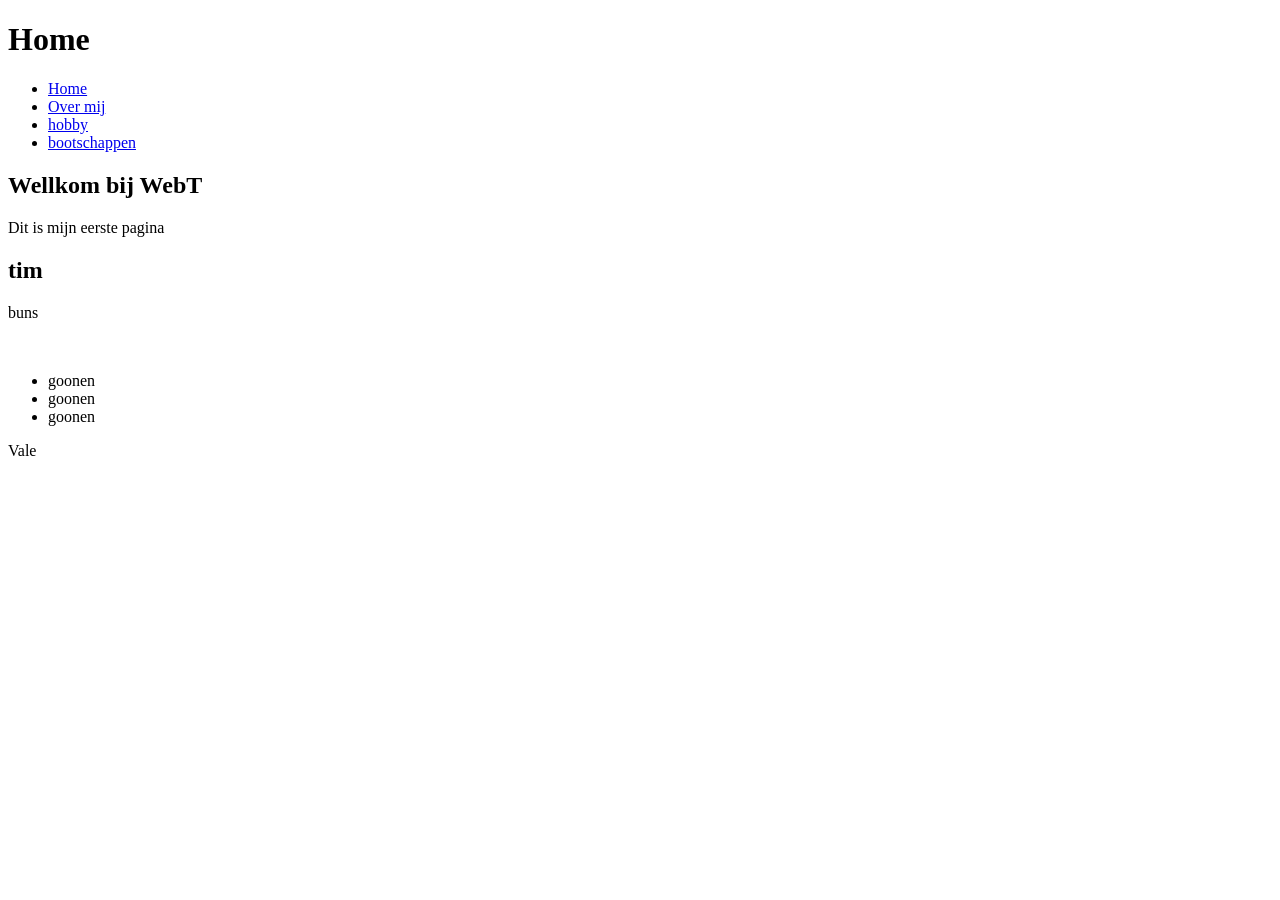
<file: labo01/index.html>
<!DOCTYPE html>
<html lang="nl">
<head>
    <meta charset="UTF-8">
    <meta name="viewport" content="width=device-width, initial-scale=1.0">
    <title>oef1</title>
</head>
<body>
    <header>
    <h1>Home</h1>
        <nav>
        <ul>
            <li><a href="index.html">Home</a></li>
            <li><a href="over_mij.html">Over mij</a></li>
            <li><a href="hobby.html">hobby</a></li>
            <li><a href="boodschappen.html">bootschappen</a></li>
        </ul>
        </nav>
    </header>
    <h2>Wellkom bij WebT</h2>
    <p>Dit is mijn eerste pagina</p>
    <h2>tim</h2>
    <p>buns</p>
    <br>
    <ul>
        <li>goonen</li>
        <li>goonen</li>
        <li>goonen</li>
    </ul>
    <footer>
        <p>Vale</p>
    </footer>
</body>
</html>
</file>
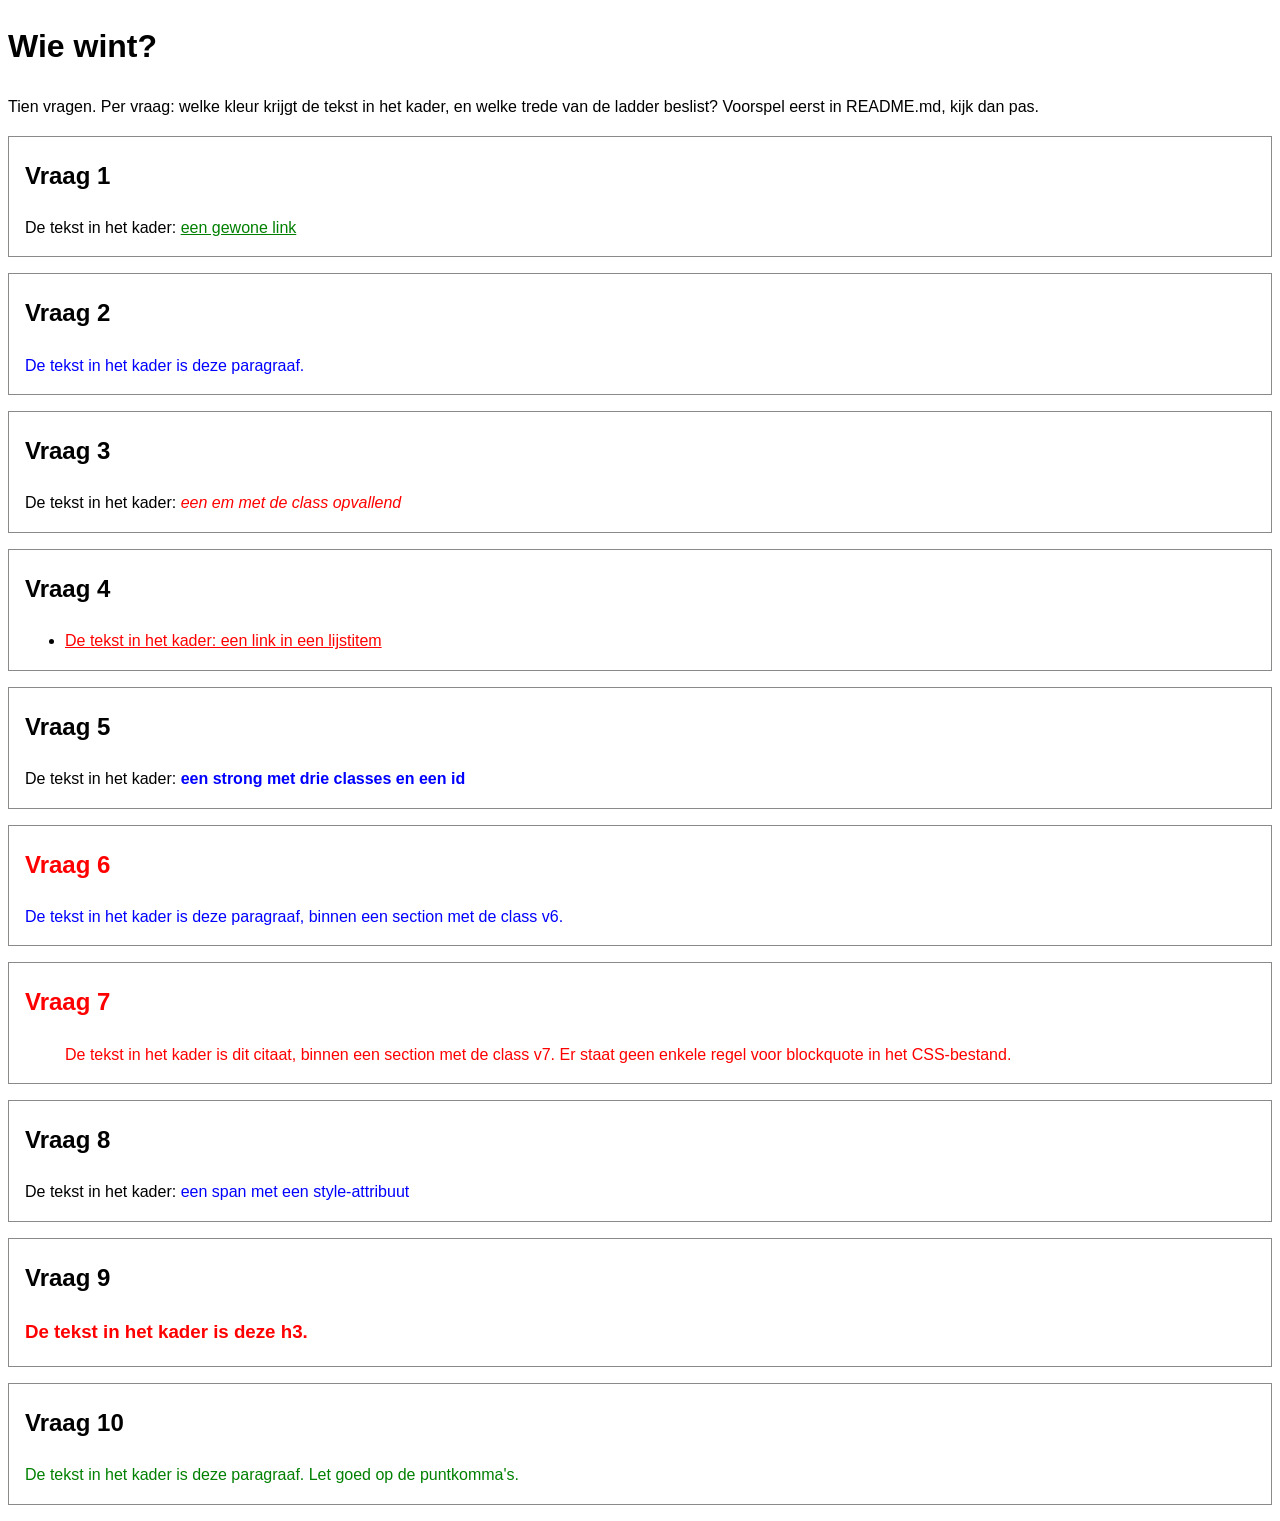
<file: labo02/cascade/index.html>
<!-- index.html - oefening 3: voorspel, dan kijk. Wijzig dit bestand niet. -->
<!doctype html>
<html lang="nl">
  <head>
    <meta charset="utf-8">
    <meta name="viewport" content="width=device-width, initial-scale=1">
    <title>Wie wint? Tien vragen over de cascade</title>
    <link rel="stylesheet" href="css/stijl.css">
  </head>
  <body>
    <h1>Wie wint?</h1>
    <p>Tien vragen. Per vraag: welke kleur krijgt de tekst in het kader, en welke trede van de ladder beslist? Voorspel eerst in README.md, kijk dan pas.</p>

    <section class="vraag v1">
      <h2>Vraag 1</h2>
      <p>De tekst in het kader: <a href="#">een gewone link</a></p>
    </section>

    <section class="vraag v2">
      <h2>Vraag 2</h2>
      <p class="v2-tekst">De tekst in het kader is deze paragraaf.</p>
    </section>

    <section class="vraag v3">
      <h2>Vraag 3</h2>
      <p>De tekst in het kader: <em class="opvallend">een em met de class opvallend</em></p>
    </section>

    <section class="vraag v4">
      <h2>Vraag 4</h2>
      <ul>
        <li><a href="#">De tekst in het kader: een link in een lijstitem</a></li>
      </ul>
    </section>

    <section class="vraag v5">
      <h2>Vraag 5</h2>
      <p>De tekst in het kader: <strong class="een twee drie" id="v5-tekst">een strong met drie classes en een id</strong></p>
    </section>

    <section class="vraag v6">
      <h2>Vraag 6</h2>
      <p class="v6-tekst">De tekst in het kader is deze paragraaf, binnen een section met de class v6.</p>
    </section>

    <section class="vraag v7">
      <h2>Vraag 7</h2>
      <blockquote>De tekst in het kader is dit citaat, binnen een section met de class v7. Er staat geen enkele regel voor blockquote in het CSS-bestand.</blockquote>
    </section>

    <section class="vraag v8">
      <h2>Vraag 8</h2>
      <p>De tekst in het kader: <span class="v8-tekst" style="color: blue">een span met een style-attribuut</span></p>
    </section>

    <section class="vraag v9">
      <h2>Vraag 9</h2>
      <h3 class="v9-tekst">De tekst in het kader is deze h3.</h3>
    </section>

    <section class="vraag v10">
      <h2>Vraag 10</h2>
      <p class="v10-tekst">De tekst in het kader is deze paragraaf. Let goed op de puntkomma's.</p>
    </section>
  </body>
</html>
</file>
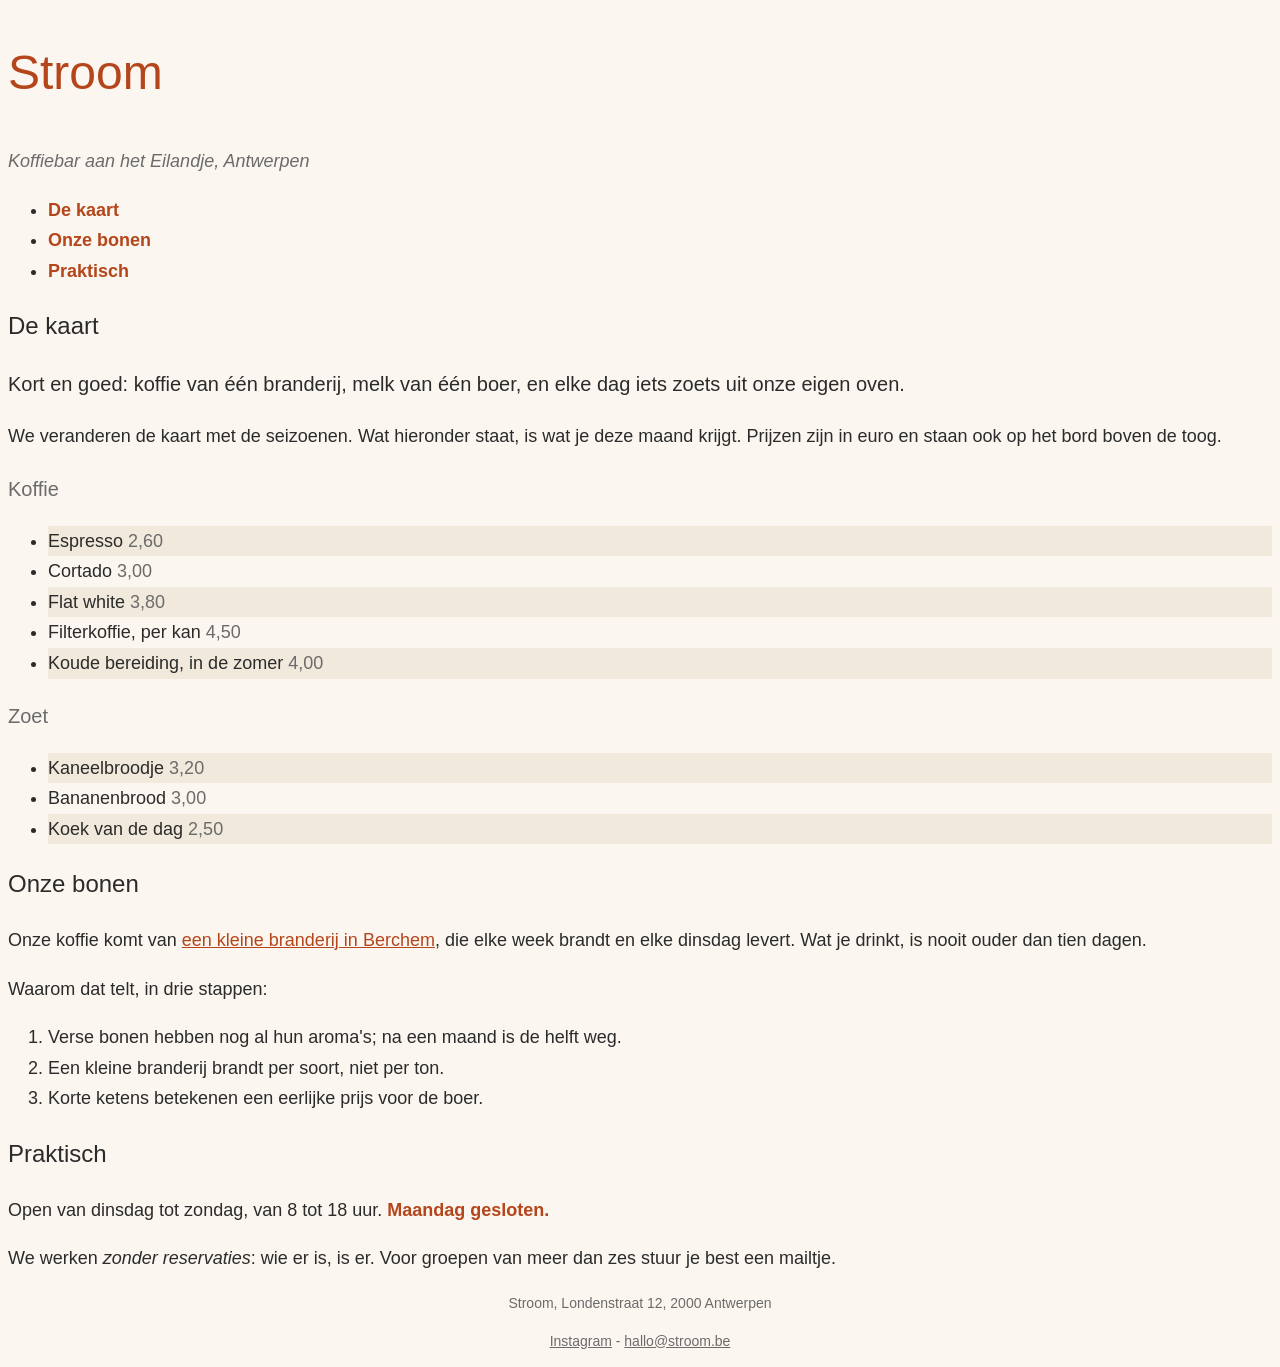
<file: labo02/nabouw/index.html>
<!-- index.html - nabouw labo 2. Dit bestand mag je NIET wijzigen: geen class erbij, geen element verplaatst, geen style-attribuut. Jij schrijft css/stijl.css. -->
<!--
  Wat het screenshot niet kan tonen (hover en focus):
  - links in de navigatie: accentkleur, vet, geen onderstreping;
    bij hover en focus: inktkleur en onderstreept
  - links in main: accentkleur, onderstreept;
    bij hover en focus: papierkleur op een achtergrond in de accentkleur
  - links in de footer: gedempte kleur; bij hover en focus: accentkleur
-->
<!doctype html> 
<html lang="nl">
  <head>
    <meta charset="utf-8">
    <meta name="viewport" content="width=device-width, initial-scale=1">
    <title>Stroom - koffiebar aan het Eilandje</title>
    <link rel="stylesheet" href="css/stijl.css">
  </head>
  <body>
    <header>
      <h1>Stroom</h1>
      <p class="slogan">Koffiebar aan het Eilandje, Antwerpen</p>
      <nav>
        <ul>
          <li><a href="#kaart">De kaart</a></li>
          <li><a href="#bonen">Onze bonen</a></li>
          <li><a href="#praktisch">Praktisch</a></li>
        </ul>
      </nav>
    </header>

    <main>
      <article>
        <h2 id="kaart">De kaart</h2>
        <p class="intro">Kort en goed: koffie van één branderij, melk van één boer, en elke dag iets zoets uit onze eigen oven.</p>
        <p>We veranderen de kaart met de seizoenen. Wat hieronder staat, is wat je deze maand krijgt. Prijzen zijn in euro en staan ook op het bord boven de toog.</p>

        <h3>Koffie</h3>
        <ul class="kaart">
          <li>Espresso <span class="prijs">2,60</span></li>
          <li>Cortado <span class="prijs">3,00</span></li>
          <li>Flat white <span class="prijs">3,80</span></li>
          <li>Filterkoffie, per kan <span class="prijs">4,50</span></li>
          <li>Koude bereiding, in de zomer <span class="prijs">4,00</span></li>
        </ul>

        <h3>Zoet</h3>
        <ul class="kaart">
          <li>Kaneelbroodje <span class="prijs">3,20</span></li>
          <li>Bananenbrood <span class="prijs">3,00</span></li>
          <li>Koek van de dag <span class="prijs">2,50</span></li>
        </ul>

        <h2 id="bonen">Onze bonen</h2>
        <p>Onze koffie komt van <a href="https://www.example.be">een kleine branderij in Berchem</a>, die elke week brandt en elke dinsdag levert. Wat je drinkt, is nooit ouder dan tien dagen.</p>
        <p>Waarom dat telt, in drie stappen:</p>
        <ol>
          <li>Verse bonen hebben nog al hun aroma's; na een maand is de helft weg.</li>
          <li>Een kleine branderij brandt per soort, niet per ton.</li>
          <li>Korte ketens betekenen een eerlijke prijs voor de boer.</li>
        </ol>

        <h2 id="praktisch">Praktisch</h2>
        <p>Open van dinsdag tot zondag, van 8 tot 18 uur. <strong>Maandag gesloten.</strong></p>
        <p>We werken <em>zonder reservaties</em>: wie er is, is er. Voor groepen van meer dan zes stuur je best een mailtje.</p>
      </article>
    </main>

    <footer>
      <p>Stroom, Londenstraat 12, 2000 Antwerpen</p>
      <p><a href="https://www.instagram.com">Instagram</a> - <a href="mailto:hallo@stroom.be">hallo@stroom.be</a></p>
    </footer>
  </body>
</html>
</file>
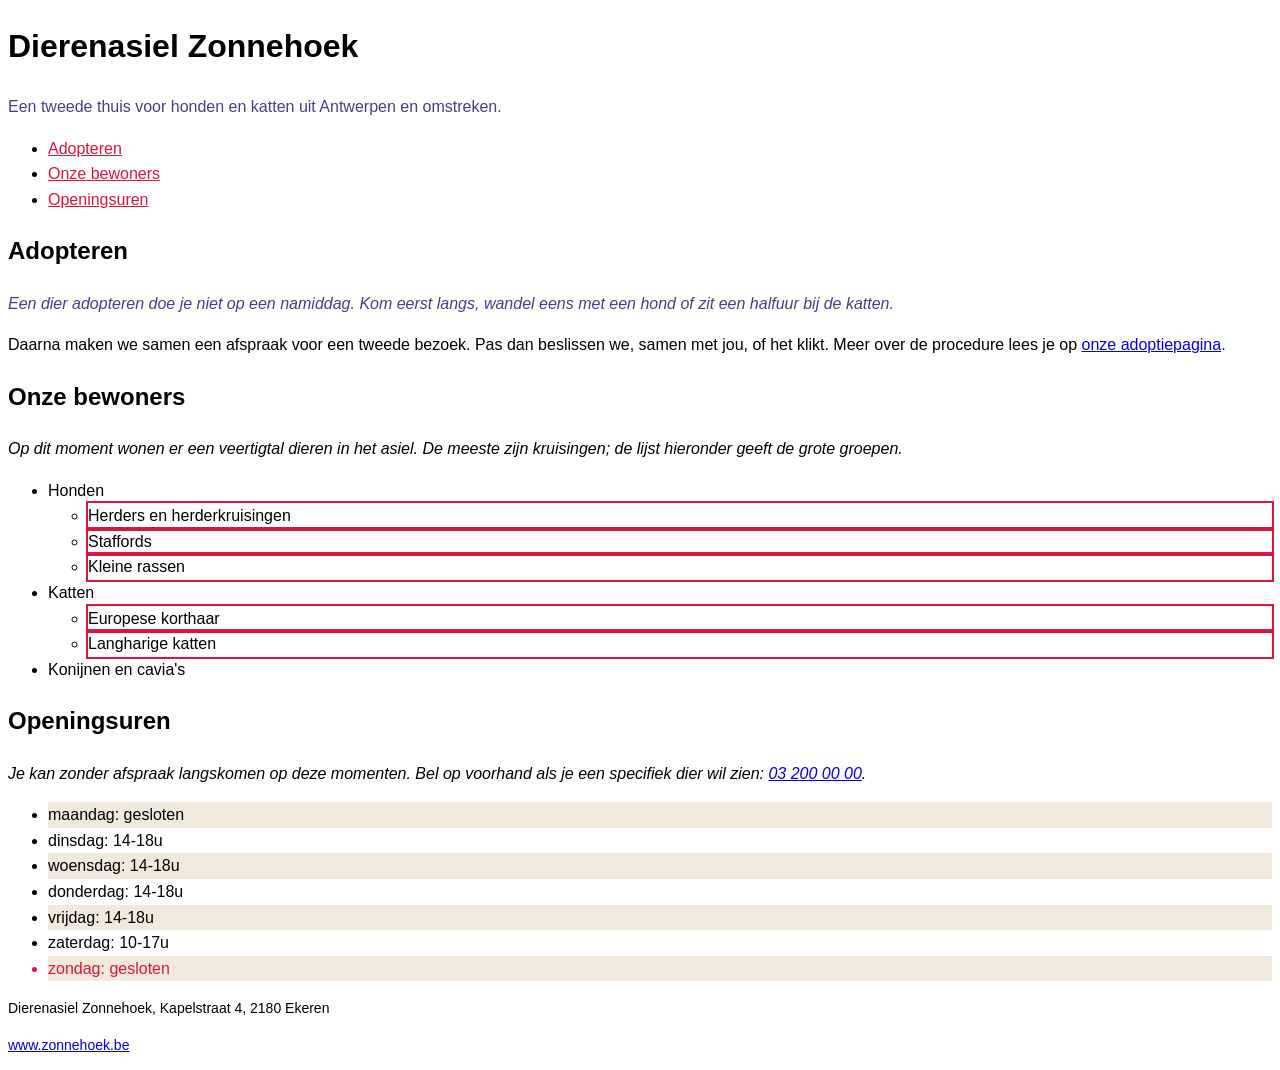
<file: labo02/selectors/index.html>
<!-- index.html - oefening 2: selectors. Wijzig dit bestand niet; alles wat je nodig hebt, staat erin. -->
<!doctype html>
<html lang="nl">
  <head>
    <meta charset="utf-8">
    <meta name="viewport" content="width=device-width, initial-scale=1">
    <title>Dierenasiel Zonnehoek</title>
    <link rel="stylesheet" href="css/stijl.css">
  </head>
  <body>
    <header>
      <h1>Dierenasiel Zonnehoek</h1>
      <p class="slogan">Een tweede thuis voor honden en katten uit Antwerpen en omstreken.</p>
      <nav>
        <ul>
          <li><a href="#adopteren">Adopteren</a></li>
          <li><a href="#rassen">Onze bewoners</a></li>
          <li><a href="#uren">Openingsuren</a></li>
        </ul>
      </nav>
    </header>

    <main>
      <article>
        <h2 id="adopteren">Adopteren</h2>
        <p class="intro">Een dier adopteren doe je niet op een namiddag. Kom eerst langs, wandel eens met een hond of zit een halfuur bij de katten.</p>
        <p>Daarna maken we samen een afspraak voor een tweede bezoek. Pas dan beslissen we, samen met jou, of het klikt. Meer over de procedure lees je op <a href="https://www.zonnehoek.be/adoptie">onze adoptiepagina</a>.</p>

        <h2 id="rassen">Onze bewoners</h2>
        <p>Op dit moment wonen er een veertigtal dieren in het asiel. De meeste zijn kruisingen; de lijst hieronder geeft de grote groepen.</p>
        <ul class="rassen">
          <li>Honden
            <ul>
              <li>Herders en herderkruisingen</li>
              <li>Staffords</li>
              <li>Kleine rassen</li>
            </ul>
          </li>
          <li>Katten
            <ul>
              <li>Europese korthaar</li>
              <li>Langharige katten</li>
            </ul>
          </li>
          <li>Konijnen en cavia's</li>
        </ul>

        <h2 id="uren">Openingsuren</h2>
        <p>Je kan zonder afspraak langskomen op deze momenten. Bel op voorhand als je een specifiek dier wil zien: <a href="tel:+3232000000">03 200 00 00</a>.</p>
        <ul class="uren">
          <li>maandag: gesloten</li>
          <li>dinsdag: 14-18u</li>
          <li>woensdag: 14-18u</li>
          <li>donderdag: 14-18u</li>
          <li>vrijdag: 14-18u</li>
          <li>zaterdag: 10-17u</li>
          <li>zondag: gesloten</li>
        </ul>
      </article>
    </main>

    <footer>
      <p>Dierenasiel Zonnehoek, Kapelstraat 4, 2180 Ekeren</p>
      <p><a href="https://www.zonnehoek.be">www.zonnehoek.be</a></p>
    </footer>
  </body>
</html>
</file>
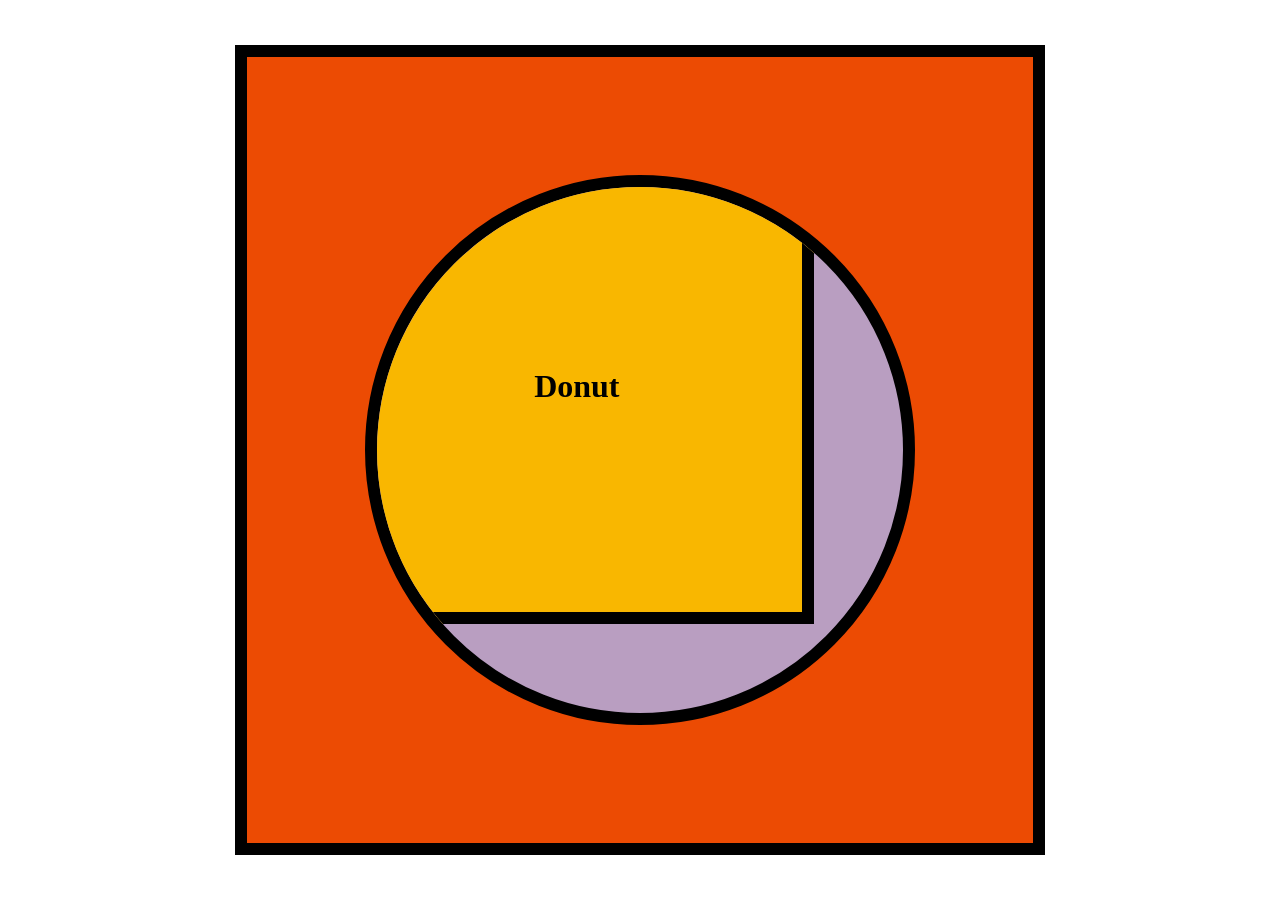
<file: labo03/donut/index.html>
<!doctype html>
<html lang="en">
<head>
  <meta charset="utf-8">
  <meta name="viewport" content="width=device-width, initial-scale=1">
  <title>Labo 3 - Donut</title>
  <link rel="stylesheet" href="css/reset.css">
  <link rel="stylesheet" href="css/stijl.css">
</head>
<body>
  <!-- Do not change this file. Write your CSS in css/stijl.css. -->
  <main>
    <div>
      <h1>Donut</h1>
    </div>
  </main>
</body>
</html>
</file>
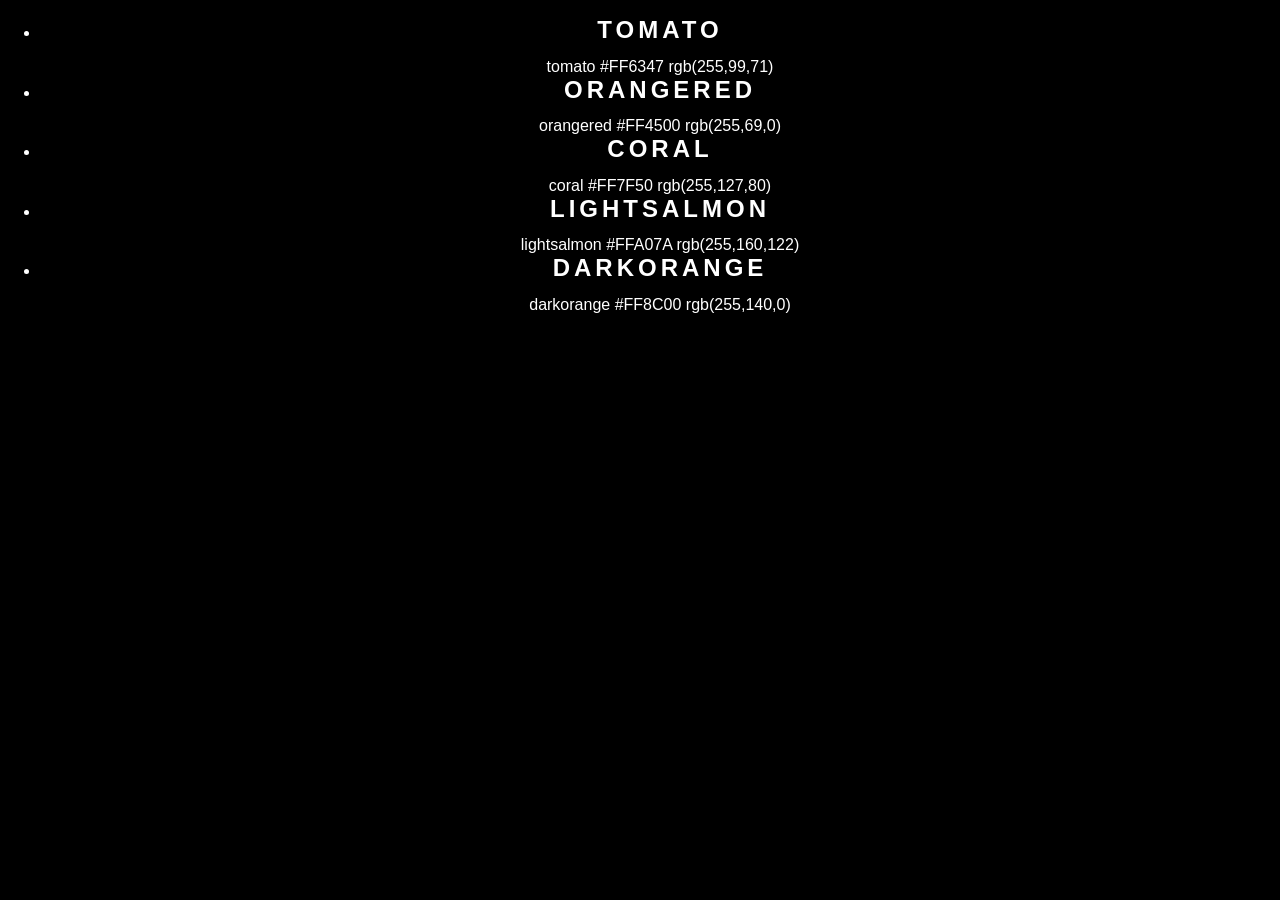
<file: labo03/kleuren/index.html>
<!doctype html>
<html lang="en">
<head>
  <meta charset="utf-8">
  <meta name="viewport" content="width=device-width, initial-scale=1">
  <title>Labo 3 - Kleurenstalen</title>
  <link rel="stylesheet" href="css/reset.css">
  <link rel="stylesheet" href="css/stijl.css">
</head>
<body>
  <!-- Do not change this file. Write your CSS in css/stijl.css. -->
  <ul>
    <li class="tomato">
      <h2>TOMATO</h2>
      <p class="codes"><span>tomato</span> <span>#FF6347</span> <span>rgb(255,99,71)</span></p>
    </li>
    <li class="orangered">
      <h2>ORANGERED</h2>
      <p class="codes"><span>orangered</span> <span>#FF4500</span> <span>rgb(255,69,0)</span></p>
    </li>
    <li class="coral">
      <h2>CORAL</h2>
      <p class="codes"><span>coral</span> <span>#FF7F50</span> <span>rgb(255,127,80)</span></p>
    </li>
    <li class="lightsalmon">
      <h2>LIGHTSALMON</h2>
      <p class="codes"><span>lightsalmon</span> <span>#FFA07A</span> <span>rgb(255,160,122)</span></p>
    </li>
    <li class="darkorange">
      <h2>DARKORANGE</h2>
      <p class="codes"><span>darkorange</span> <span>#FF8C00</span> <span>rgb(255,140,0)</span></p>
    </li>
  </ul>
</body>
</html>
</file>
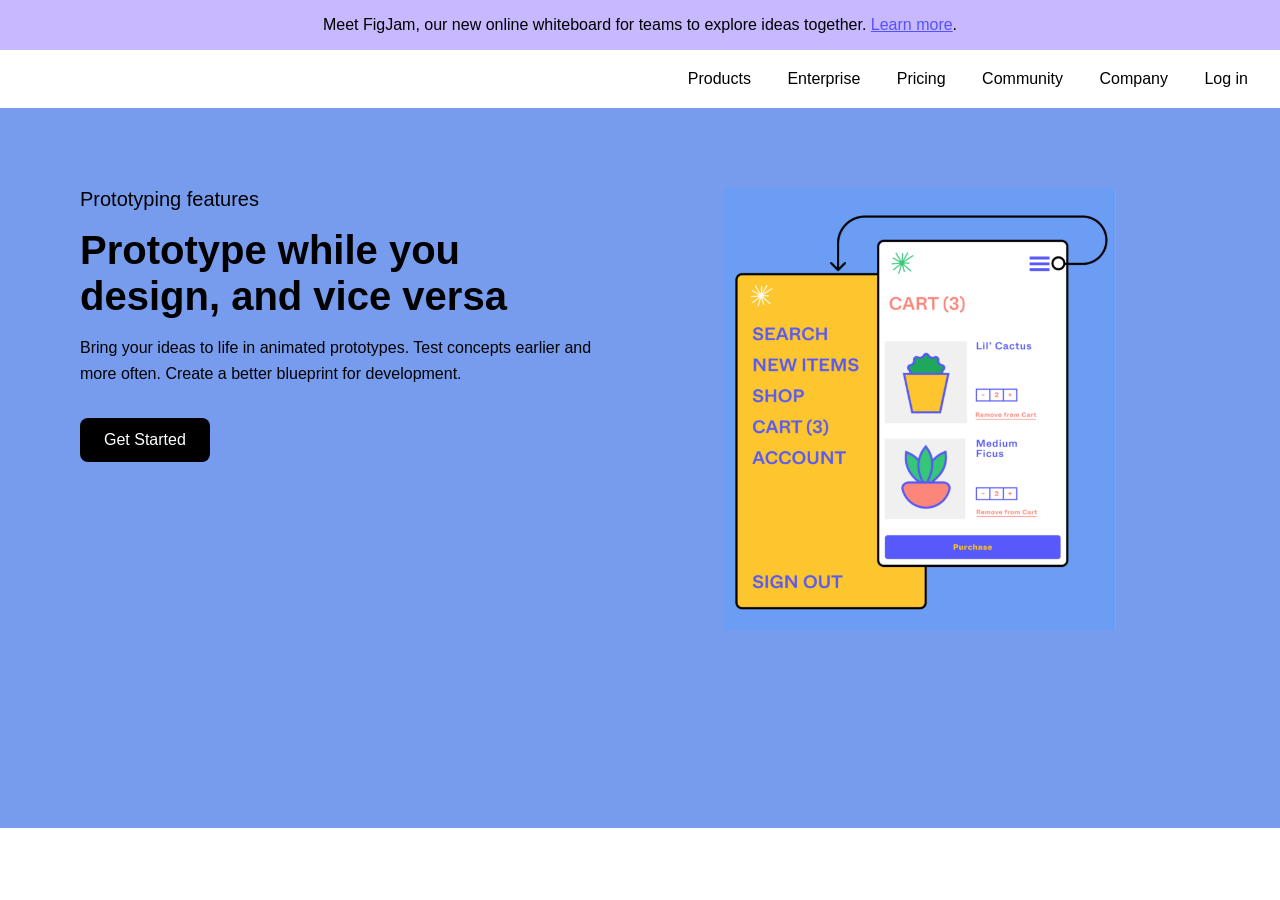
<file: labo03/landing/index.html>
<!doctype html>
<html lang="en">
<head>
  <meta charset="utf-8">
  <meta name="viewport" content="width=device-width, initial-scale=1">
  <title>Labo 3 - Landingspagina</title>
  <link rel="stylesheet" href="css/reset.css">
  <link rel="stylesheet" href="css/stijl.css">
</head>
<body>
  <!-- Do not change this file. Write your CSS in css/stijl.css.
       Not visible in the screenshot: on :hover and :focus the links in the
       banner and in the navigation get an underline, and the button turns
       dark grey (#333333) instead of black. -->
  <div class="banner">
    <p>Meet FigJam, our new online whiteboard for teams to explore ideas together. <a href="#">Learn more</a>.</p>
  </div>
  <header>
    <nav>
      <ul>
        <li><a href="#">Products</a></li>
        <li><a href="#">Enterprise</a></li>
        <li><a href="#">Pricing</a></li>
        <li><a href="#">Community</a></li>
        <li><a href="#">Company</a></li>
        <li><a href="#">Log in</a></li>
      </ul>
    </nav>
  </header>
  <main>
    <article>
      <p class="bovenkop">Prototyping features</p>
      <h1>Prototype while you design, and vice versa</h1>
      <p>Bring your ideas to life in animated prototypes. Test concepts earlier and more often. Create a better blueprint for development.</p>
      <a href="#" class="knop">Get Started</a>
    </article><!-- no whitespace between these two tags: see syllabus 3.7 --><div class="afbeelding">
      <img src="afbeeldingen/prototype.png" alt="Prototype of a plant shop: a yellow menu panel next to a white cart screen">
    </div>
  </main>
</body>
</html>
</file>
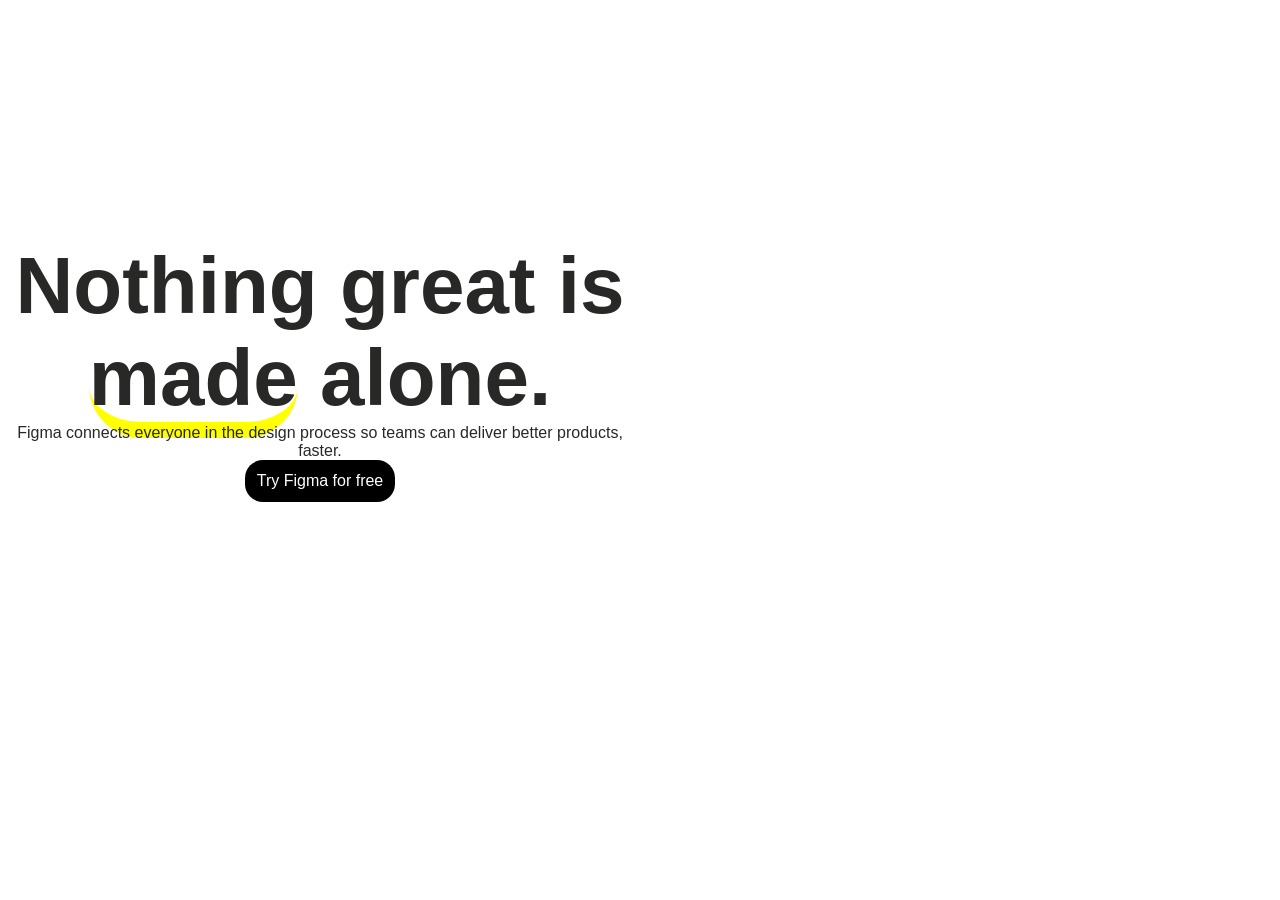
<file: labo03/slogan/index.html>
<!doctype html>
<html lang="en">
<head>
  <meta charset="utf-8">
  <meta name="viewport" content="width=device-width, initial-scale=1">
  <title>Labo 3 - Slogan</title>
  <link rel="stylesheet" href="css/reset.css">
  <link rel="stylesheet" href="css/stijl.css">
</head>
<body>
  <!-- Do not change this file. Write your CSS in css/stijl.css.
       Not visible in the screenshot: on :hover and :focus the button turns
       dark grey (#333333) instead of black. -->
  <h2>Nothing great is <span>made</span> alone.</h2>
  <p>Figma connects everyone in the design process so teams can deliver better products, faster.</p>
  <a href="https://www.figma.com">Try Figma for free</a>
</body>
</html>
</file>
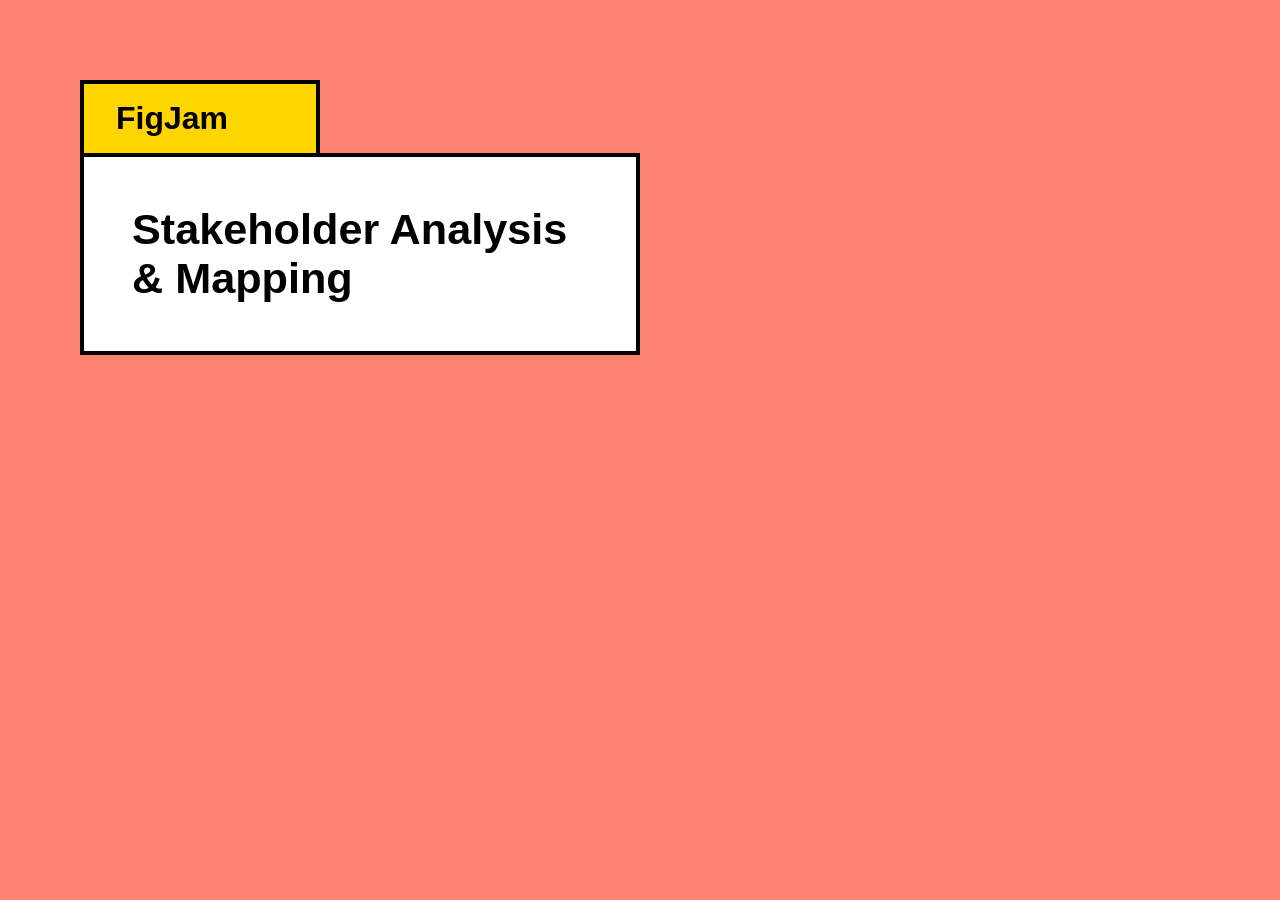
<file: labo03/tabblad/index.html>
<!doctype html>
<html lang="en">
<head>
  <meta charset="utf-8">
  <meta name="viewport" content="width=device-width, initial-scale=1">
  <title>Labo 3 - Tabblad</title>
  <link rel="stylesheet" href="css/reset.css">
  <link rel="stylesheet" href="css/stijl.css">
</head>
<body>
  <!-- Do not change this file. Write your CSS in css/stijl.css. -->
  <h1>FigJam</h1>
  <h2>Stakeholder Analysis &amp; Mapping</h2>
</body>
</html>
</file>
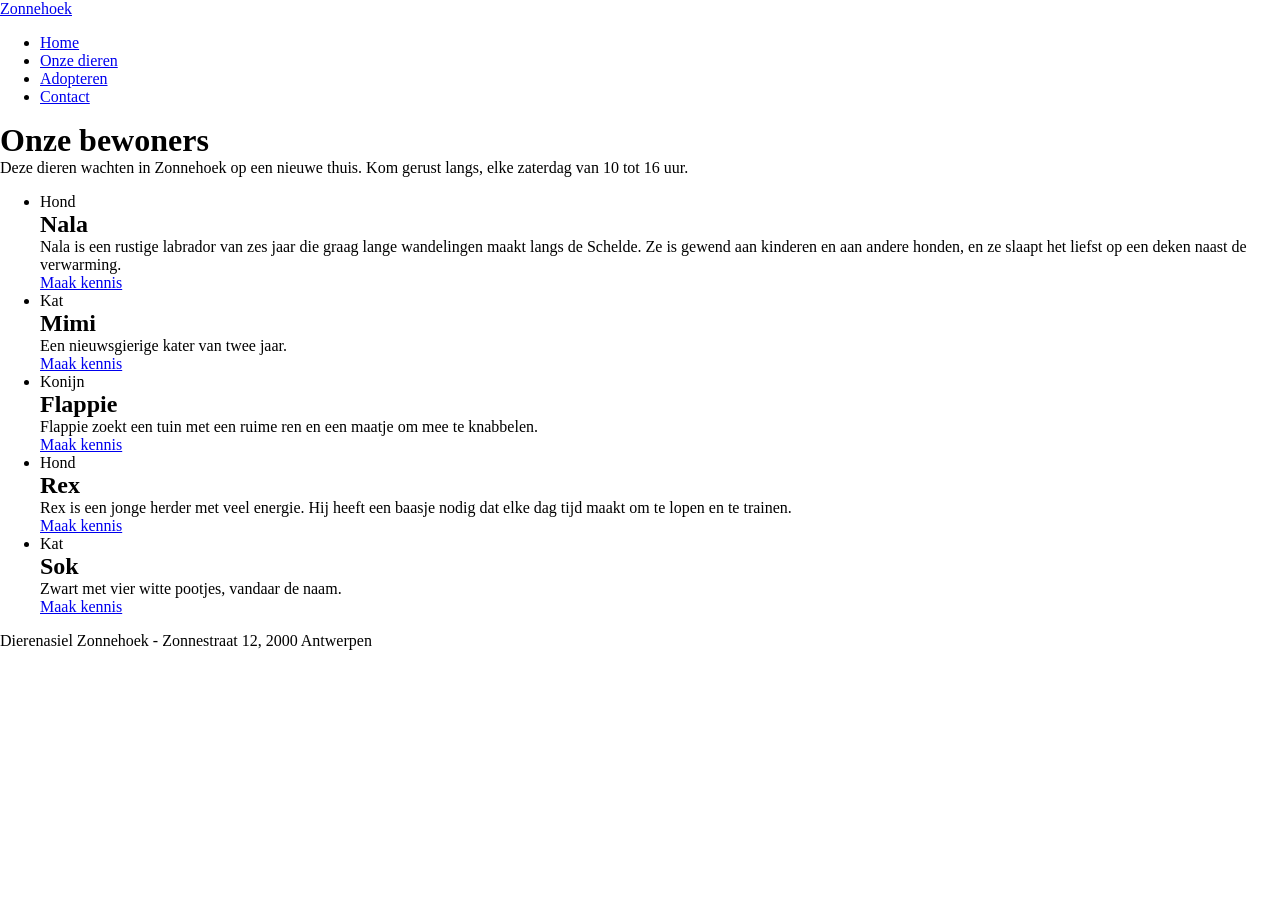
<file: labo04/dierenasiel/index.html>
<!doctype html>
<html lang="nl">
<head>
  <meta charset="utf-8">
  <meta name="viewport" content="width=device-width, initial-scale=1">
  <title>Labo 4 - Dierenasiel Zonnehoek</title>
  <link rel="stylesheet" href="css/reset.css">
  <link rel="stylesheet" href="css/stijl.css">
</head>
<body>
  <!-- Do not change this file. Write your CSS in css/stijl.css.
       Not visible in the screenshot: on :hover and :focus the links in the
       navigation get an underline, and a button turns dark (#2b2b2b). -->
  <header>
    <a class="logo" href="index.html">Zonnehoek</a>
    <nav>
      <ul>
        <li><a href="index.html">Home</a></li>
        <li><a href="dieren.html" class="actief">Onze dieren</a></li>
        <li><a href="adopteren.html">Adopteren</a></li>
        <li><a href="contact.html">Contact</a></li>
      </ul>
    </nav>
  </header>
  <main>
    <h1>Onze bewoners</h1>
    <p class="intro">Deze dieren wachten in Zonnehoek op een nieuwe thuis. Kom gerust langs, elke zaterdag van 10 tot 16 uur.</p>
    <ul class="kaarten">
      <li class="kaart uitgelicht">
        <p class="soort">Hond</p>
        <h2>Nala</h2>
        <p class="beschrijving">Nala is een rustige labrador van zes jaar die graag lange wandelingen maakt langs de Schelde. Ze is gewend aan kinderen en aan andere honden, en ze slaapt het liefst op een deken naast de verwarming.</p>
        <a class="knop" href="#">Maak kennis</a>
      </li>
      <li class="kaart">
        <p class="soort">Kat</p>
        <h2>Mimi</h2>
        <p class="beschrijving">Een nieuwsgierige kater van twee jaar.</p>
        <a class="knop" href="#">Maak kennis</a>
      </li>
      <li class="kaart">
        <p class="soort">Konijn</p>
        <h2>Flappie</h2>
        <p class="beschrijving">Flappie zoekt een tuin met een ruime ren en een maatje om mee te knabbelen.</p>
        <a class="knop" href="#">Maak kennis</a>
      </li>
      <li class="kaart">
        <p class="soort">Hond</p>
        <h2>Rex</h2>
        <p class="beschrijving">Rex is een jonge herder met veel energie. Hij heeft een baasje nodig dat elke dag tijd maakt om te lopen en te trainen.</p>
        <a class="knop" href="#">Maak kennis</a>
      </li>
      <li class="kaart">
        <p class="soort">Kat</p>
        <h2>Sok</h2>
        <p class="beschrijving">Zwart met vier witte pootjes, vandaar de naam.</p>
        <a class="knop" href="#">Maak kennis</a>
      </li>
    </ul>
  </main>
  <footer>
    <p>Dierenasiel Zonnehoek - Zonnestraat 12, 2000 Antwerpen</p>
  </footer>
</body>
</html>
</file>
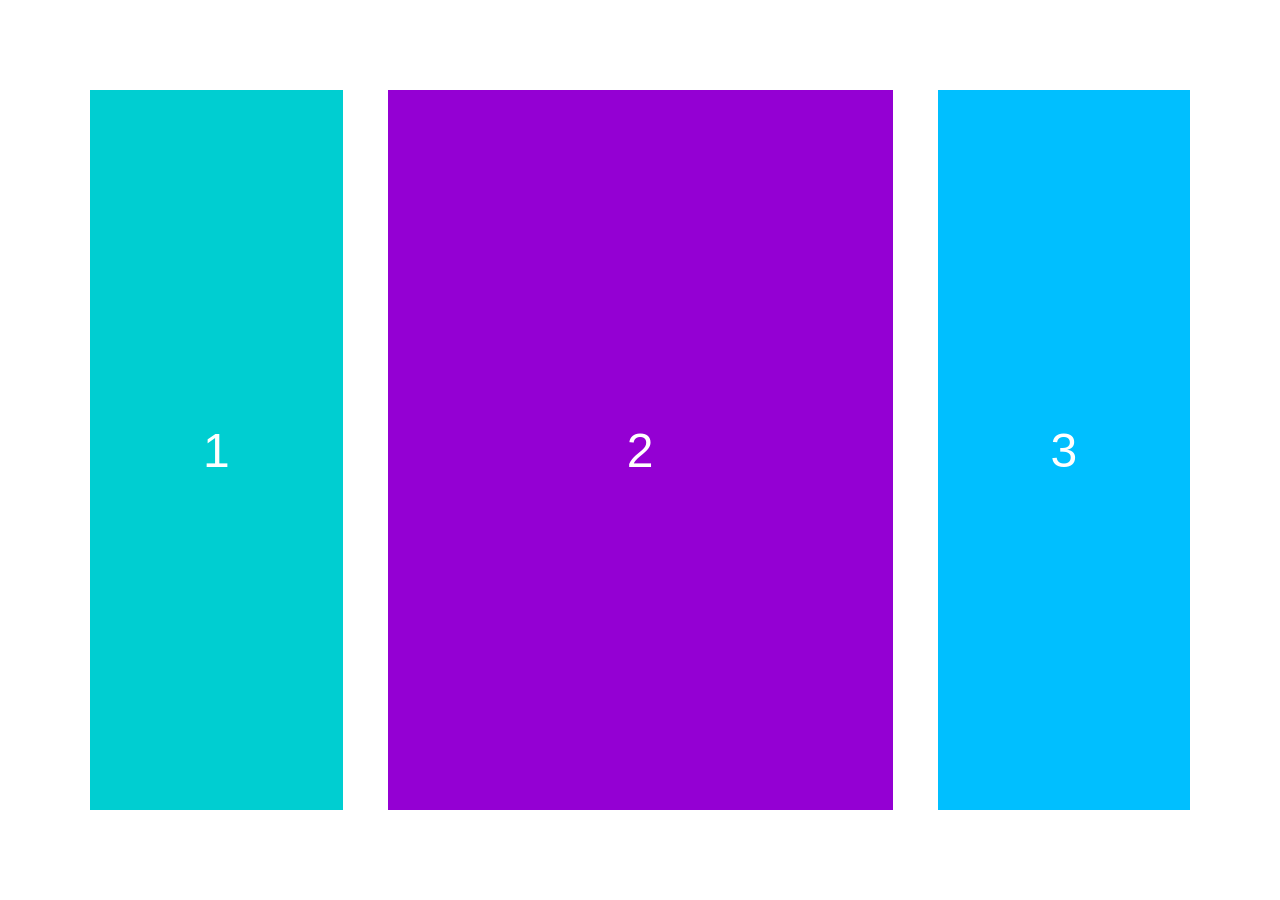
<file: labo04/kolommen/index.html>
<!doctype html>
<html lang="nl">
<head>
  <meta charset="utf-8">
  <meta name="viewport" content="width=device-width, initial-scale=1">
  <title>Labo 4 - Drie kolommen</title>
  <link rel="stylesheet" href="css/reset.css">
  <link rel="stylesheet" href="css/stijl.css">
</head>
<body>
  <!-- Do not change this file. Write your CSS in css/stijl.css. -->
  <main>
    <div>1</div>
    <div>2</div>
    <div>3</div>
  </main>
</body>
</html>
</file>
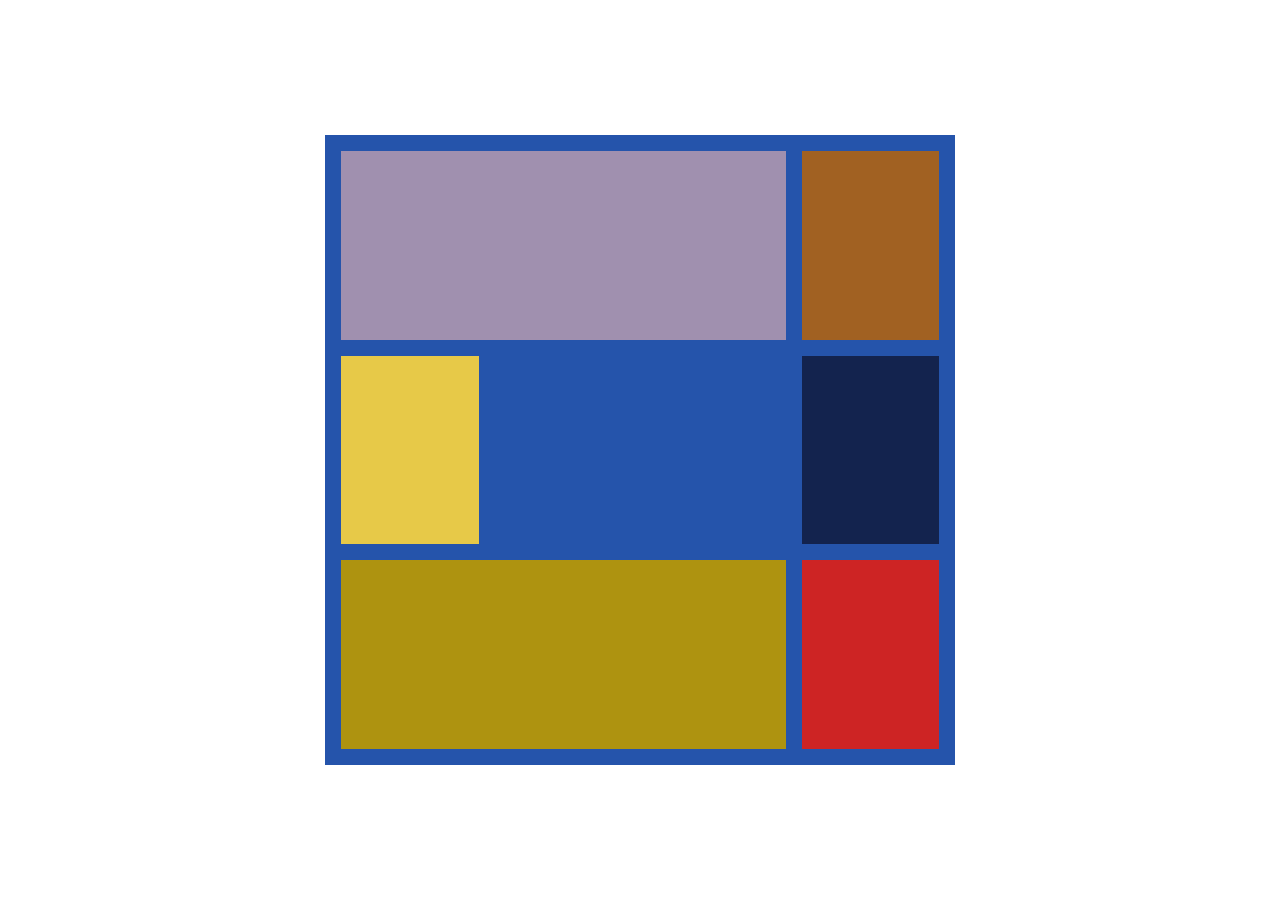
<file: labo04/mondriaan/index.html>
<!doctype html>
<html lang="nl">
<head>
  <meta charset="utf-8">
  <meta name="viewport" content="width=device-width, initial-scale=1">
  <title>Labo 4 - Mondriaan</title>
  <link rel="stylesheet" href="css/reset.css">
  <link rel="stylesheet" href="css/stijl.css">
</head>
<body>
  <!-- Do not change this file. Write your CSS in css/stijl.css. -->
  <main class="schilderij">
    <div class="lila"></div>
    <div class="bruin"></div>
    <div class="geel"></div>
    <div class="marine"></div>
    <div class="olijf"></div>
    <div class="rood"></div>
  </main>
</body>
</html>
</file>
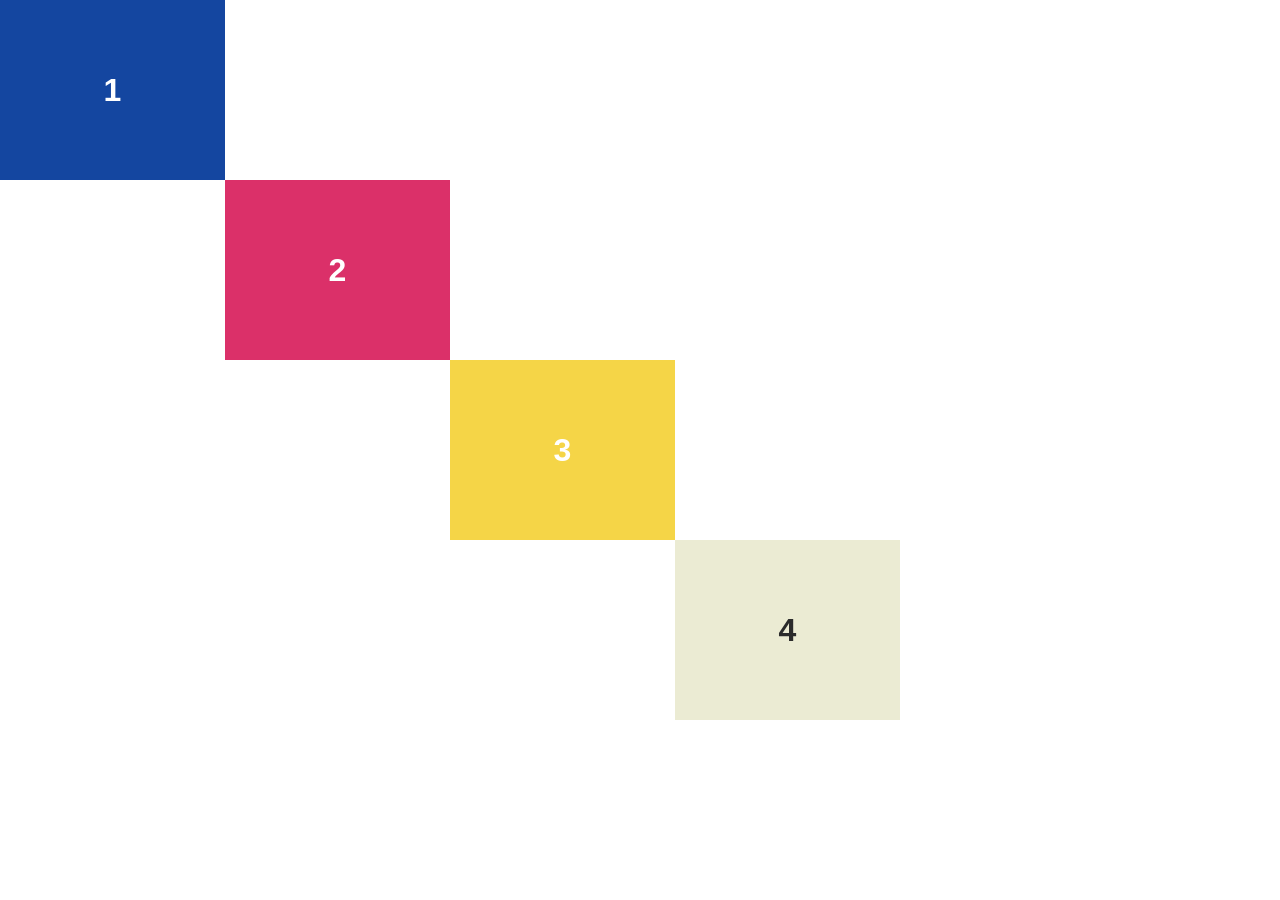
<file: labo04/trap/index.html>
<!doctype html>
<html lang="nl">
<head>
  <meta charset="utf-8">
  <meta name="viewport" content="width=device-width, initial-scale=1">
  <title>Labo 4 - Trap</title>
  <link rel="stylesheet" href="css/reset.css">
  <link rel="stylesheet" href="css/stijl.css">
</head>
<body>
  <!-- Do not change this file. Write your CSS in css/stijl.css. -->
  <main class="trap">
    <div class="trede">1</div>
    <div class="trede">2</div>
    <div class="trede">3</div>
    <div class="trede">4</div>
  </main>
</body>
</html>
</file>
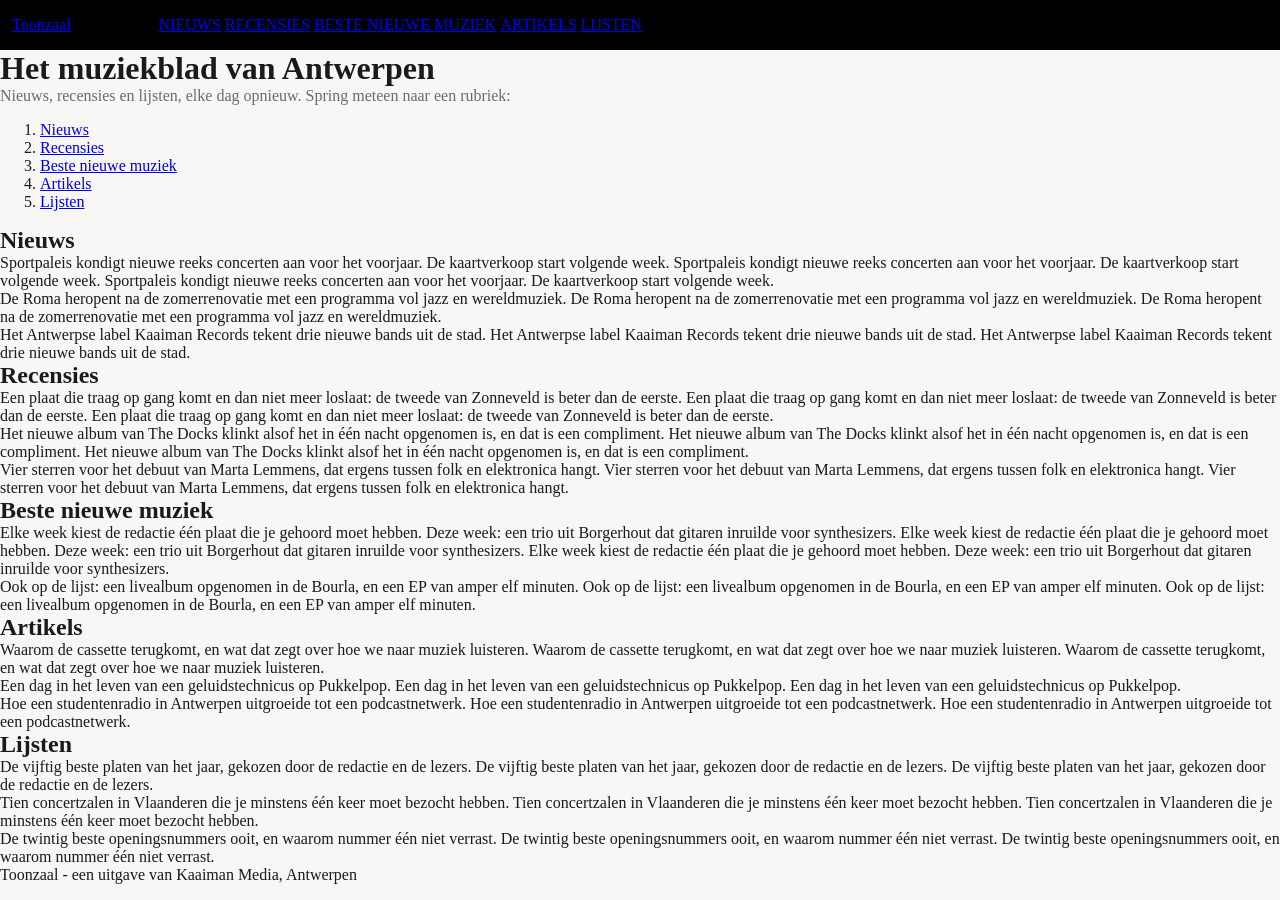
<file: labo05/balk/index.html>
<!doctype html>
<html lang="nl">
<head>
  <meta charset="utf-8">
  <meta name="viewport" content="width=device-width, initial-scale=1">
  <title>Labo 5 - Toonzaal</title>
  <link rel="stylesheet" href="css/reset.css">
  <link rel="stylesheet" href="css/stijl.css">
</head>
<body>
  <!-- Do not change this file. Write your CSS in css/stijl.css.
       Not visible in the screenshot: on :hover and :focus a link in the bar turns white. -->
  <header>
    <a class="logo" href="index.html">Toonzaal</a>
    <nav>
      <ul>
        <li><a href="#nieuws" class="actief">Nieuws</a></li>
        <li><a href="#recensies">Recensies</a></li>
        <li><a href="#beste">Beste nieuwe muziek</a></li>
        <li><a href="#artikels">Artikels</a></li>
        <li><a href="#lijsten">Lijsten</a></li>
      </ul>
    </nav>
  </header>
  <main>
    <h1>Het muziekblad van Antwerpen</h1>
    <p class="intro">Nieuws, recensies en lijsten, elke dag opnieuw. Spring meteen naar een rubriek:</p>
    <ol class="inhoud">
        <li><a href="#nieuws">Nieuws</a></li>
        <li><a href="#recensies">Recensies</a></li>
        <li><a href="#beste">Beste nieuwe muziek</a></li>
        <li><a href="#artikels">Artikels</a></li>
        <li><a href="#lijsten">Lijsten</a></li>
    </ol>
    <section id="nieuws">
      <h2>Nieuws</h2>
      <p>Sportpaleis kondigt nieuwe reeks concerten aan voor het voorjaar. De kaartverkoop start volgende week. Sportpaleis kondigt nieuwe reeks concerten aan voor het voorjaar. De kaartverkoop start volgende week. Sportpaleis kondigt nieuwe reeks concerten aan voor het voorjaar. De kaartverkoop start volgende week.</p>
      <p>De Roma heropent na de zomerrenovatie met een programma vol jazz en wereldmuziek. De Roma heropent na de zomerrenovatie met een programma vol jazz en wereldmuziek. De Roma heropent na de zomerrenovatie met een programma vol jazz en wereldmuziek.</p>
      <p>Het Antwerpse label Kaaiman Records tekent drie nieuwe bands uit de stad. Het Antwerpse label Kaaiman Records tekent drie nieuwe bands uit de stad. Het Antwerpse label Kaaiman Records tekent drie nieuwe bands uit de stad.</p>
    </section>
    <section id="recensies">
      <h2>Recensies</h2>
      <p>Een plaat die traag op gang komt en dan niet meer loslaat: de tweede van Zonneveld is beter dan de eerste. Een plaat die traag op gang komt en dan niet meer loslaat: de tweede van Zonneveld is beter dan de eerste. Een plaat die traag op gang komt en dan niet meer loslaat: de tweede van Zonneveld is beter dan de eerste.</p>
      <p>Het nieuwe album van The Docks klinkt alsof het in één nacht opgenomen is, en dat is een compliment. Het nieuwe album van The Docks klinkt alsof het in één nacht opgenomen is, en dat is een compliment. Het nieuwe album van The Docks klinkt alsof het in één nacht opgenomen is, en dat is een compliment.</p>
      <p>Vier sterren voor het debuut van Marta Lemmens, dat ergens tussen folk en elektronica hangt. Vier sterren voor het debuut van Marta Lemmens, dat ergens tussen folk en elektronica hangt. Vier sterren voor het debuut van Marta Lemmens, dat ergens tussen folk en elektronica hangt.</p>
    </section>
    <section id="beste">
      <h2>Beste nieuwe muziek</h2>
      <p>Elke week kiest de redactie één plaat die je gehoord moet hebben. Deze week: een trio uit Borgerhout dat gitaren inruilde voor synthesizers. Elke week kiest de redactie één plaat die je gehoord moet hebben. Deze week: een trio uit Borgerhout dat gitaren inruilde voor synthesizers. Elke week kiest de redactie één plaat die je gehoord moet hebben. Deze week: een trio uit Borgerhout dat gitaren inruilde voor synthesizers.</p>
      <p>Ook op de lijst: een livealbum opgenomen in de Bourla, en een EP van amper elf minuten. Ook op de lijst: een livealbum opgenomen in de Bourla, en een EP van amper elf minuten. Ook op de lijst: een livealbum opgenomen in de Bourla, en een EP van amper elf minuten.</p>
    </section>
    <section id="artikels">
      <h2>Artikels</h2>
      <p>Waarom de cassette terugkomt, en wat dat zegt over hoe we naar muziek luisteren. Waarom de cassette terugkomt, en wat dat zegt over hoe we naar muziek luisteren. Waarom de cassette terugkomt, en wat dat zegt over hoe we naar muziek luisteren.</p>
      <p>Een dag in het leven van een geluidstechnicus op Pukkelpop. Een dag in het leven van een geluidstechnicus op Pukkelpop. Een dag in het leven van een geluidstechnicus op Pukkelpop.</p>
      <p>Hoe een studentenradio in Antwerpen uitgroeide tot een podcastnetwerk. Hoe een studentenradio in Antwerpen uitgroeide tot een podcastnetwerk. Hoe een studentenradio in Antwerpen uitgroeide tot een podcastnetwerk.</p>
    </section>
    <section id="lijsten">
      <h2>Lijsten</h2>
      <p>De vijftig beste platen van het jaar, gekozen door de redactie en de lezers. De vijftig beste platen van het jaar, gekozen door de redactie en de lezers. De vijftig beste platen van het jaar, gekozen door de redactie en de lezers.</p>
      <p>Tien concertzalen in Vlaanderen die je minstens één keer moet bezocht hebben. Tien concertzalen in Vlaanderen die je minstens één keer moet bezocht hebben. Tien concertzalen in Vlaanderen die je minstens één keer moet bezocht hebben.</p>
      <p>De twintig beste openingsnummers ooit, en waarom nummer één niet verrast. De twintig beste openingsnummers ooit, en waarom nummer één niet verrast. De twintig beste openingsnummers ooit, en waarom nummer één niet verrast.</p>
    </section>
  </main>
  <footer>
    <p>Toonzaal - een uitgave van Kaaiman Media, Antwerpen</p>
  </footer>
</body>
</html>
</file>
<file: labo02/cascade/css/stijl.css>
/* stijl.css - oefening 3: voorspel, dan kijk. Wijzig dit bestand niet. */

/* Opmaak van de pagina zelf; doet niet mee in de vragen. */
body {
  font-family: Verdana, sans-serif;
  line-height: 1.6;
}

.vraag {
  border: 1px solid #8a8a89;
  padding: 0 1rem;
  margin-bottom: 1rem;
}

/* ---- vraag 1 ---- */
a {
  color: green;
}

/* ---- vraag 2 ---- */
.v2-tekst {
  color: red;
}

.v2-tekst {
  color: blue;
}

/* ---- vraag 3 ---- */
.opvallend {
  color: red;
}

em {
  color: blue;
}

/* ---- vraag 4 ---- */
.v4 > a {
  color: green;
}

.v4 a {
  color: red;
}

/* ---- vraag 5 ---- */
.een.twee.drie {
  color: red;
}

#v5-tekst {
  color: blue;
}

/* ---- vraag 6 ---- */
.v6 {
  color: red;
}

.v6-tekst {
  color: blue;
}

/* ---- vraag 7 ---- */
.v7 {
  color: red;
}

/* ---- vraag 8 ---- */
.v8-tekst {
  color: red;
}

/* ---- vraag 9 ---- */
h3 {
  color: red !important;
}

.v9-tekst {
  color: blue;
}

/* ---- vraag 10 ---- */
.v10-tekst {
  color: green;
  font-size: 1.5rem
  color: blue;
}
</file>
<file: labo02/nabouw/css/stijl.css>
/* zen.css - dezelfde HTML, een ander blad. Alleen om naar te kijken; niets hiervan is opgave. */

:root {
  --color-paper: #fbf7f0;
  --color-ink: #2b2b2b;
  --color-muted: #6b6b6b;
  --color-accent: #b5451b;
  --color-zebra: #f1e9dc;
  --font-body: Georgia, sans-serif;
  --font-heading: "Georgia", Verdana, sans-serif;
}
 
body {
  background-color: var(--color-paper);
  color: var(--color-ink);
  font-family: var(--font-body);
  font-size: 1.125rem;
  line-height: 1.7;
  text-align: left;
}

h1, h2, h3 {
  font-family: var(--font-heading);
  text-transform: none;
  letter-spacing: normal;
}

h1 {
  font-size: 3rem;
  font-weight: normal;
  color: var(--color-accent);
}

h2 {
  font-size: 1.5rem;
  font-weight: normal;
  color: var(--color-ink);
}

h3 {
  font-size: 1.25rem;
  font-weight: normal;
  color: var(--color-muted);
}

.slogan {
  color: var(--color-muted);
  font-style: italic;
}

nav a {
  color: var(--color-accent);
  text-decoration: none;
  font-weight: bold;
}

nav a:hover,
nav a:focus {
  color: var(--color-ink);
}

ul, ol {
  list-style: revert;
}

.intro {
  font-size: 1.25rem;
  color: var(--color-ink);
}

.kaart li:nth-child(odd) {
  background-color: var(--color-zebra);
}

.prijs {
  color: var(--color-muted);
}

main a {
  color: var(--color-accent);
}

main a:hover,
main a:focus {
  color: var(--color-paper);
  background-color: var(--color-accent);
}

strong {
  color: var(--color-accent);
}

footer {
  color: var(--color-muted);
  font-size: 0.875rem;
  text-align: center;
}

footer a {
  color: var(--color-muted);
}
</file>
<file: labo02/selectors/css/stijl.css>
/* stijl.css - oefening 2: selectors schrijven en lezen */

/* Schrijf onder elke opdracht de regel met de selector die precies die
   elementen raakt. Gebruik de declaratie die erbij staat, zodat je in de
   browser meteen ziet wat je raakte. Voeg niets toe aan index.html. */

body {
  font-family: Verdana, sans-serif;
  line-height: 1.6;
}

/* 1. alle links in de navigatie -> color: crimson; */
nav a{
      color: crimson;
}

/* 2. alleen de paragrafen in de footer -> font-size: 0.875rem; */
footer p{
      font-size: 0.875rem;
}

/* 3. alleen de lijstitems van het BUITENSTE niveau in de lijst met de class
      rassen (dus niet de items van de binnenlijsten) -> outline: 2px solid crimson;
      (outline tekent een kader rond precies het element dat je raakte; de
      property zelf komt in hoofdstuk 3) */
.rassen ul > li{
outline: 2px solid crimson;
}

/* 4. de paragraaf die onmiddellijk na elke h2 komt -> font-style: italic; */
h2 + p{
      font-style: italic;
}

/* 5. elk oneven item in de lijst met openingsuren -> background-color: #f1e9dc; */
.uren li:nth-child(odd) {
      background-color: #f1e9dc;
}

/* 6. het laatste item in de lijst met openingsuren -> color: crimson; */
.uren li:last-child{
      color: crimson;
}

/* 7. de slogan en de intro tegelijk, in één regel -> color: darkslateblue; */
.slogan,.intro{
      color: darkslateblue;
}

/* 8. elke link in main wanneer de muis erover gaat OF wanneer ze focus heeft
      -> background-color: yellow; */
main a:hover{
background-color: yellow;
}


/* ---- Lezen: welke elementen raken deze vijf selectors? Schrijf het antwoord
   in één zin per selector in README.md. Verander hier niets. ---- */

/* a. header nav ul li a */
/* b. article > p */
/* c. .uren li:nth-child(3) */
/* d. h2 ~ p */
/* e. .rassen li:first-child */
</file>
<file: labo03/donut/css/stijl.css>
/* stijl.css - labo 3, donut (reset.css is linked before this file) */

/* === tokens === */
:root {

}

/* === your rules === */
 main{
   width: 90vh;
   height: 90vh;
   margin: 5vh auto;
   box-sizing: border-box;
   border: 0.75rem solid black;
   background-color: #ec4b03;
 }
div{
   width: 70%;
   height: 70%;
   margin: 15%;
   border: 0.75rem solid black;
   border-radius: 50%;
   background-color: #b99ec1;
   overflow: hidden;
   box-sizing: border-box;
 }

h1 {
   width: 90%;
   height: 90%;
   margin-top: -7%;
   margin-left: -7%;
   box-sizing: border-box;
   border: 0.75rem solid black;
   background-color: #f9b700;
   font-family: Georgia, serif;
   font-weight: bold;
   display: flex;
   justify-content: center;
   align-items: center;
 }
</file>
<file: labo03/kleuren/css/stijl.css>
/* stijl.css - labo 3, kleuren (reset.css is linked before this file) */

/* === tokens === */
:root {

}

/* === your rules === */
body {
    background-color: black;
    color: white;
    text-align: center;
    font-family: Arial;
}
h2{
    letter-spacing: 0.25rem;
    margin-bottom: 1.5vh;
}
span :nth-child(){
    margin-left: 1rem;
    margin-right: 1rem;
}
.tomato {
    background-color: tomato;
}
.orangered {
    background-color: orangered;
}
.coral {
    background-color: coral;
}.lightsalmon {
    background-color: lightsalmon;
}
.darkorange {
    background-color: darkorange;
}

ul{
    margin: 0;
    padding: 0;
}
li{
    padding-top: 6.5vh;
    height: 20vh;
}
</file>
<file: labo03/landing/css/stijl.css>
/* stijl.css - labo 3, landing (reset.css is linked before this file) */

/* === tokens === */
:root {

}

/* === your rules === */
body {
    margin: 0;
    font-family: Arial, sans-serif;
    color: black;
}

.banner {
    background-color: #c8b8ff;
    text-align: center;
    padding: 1rem;
}

.banner p {
    margin: 0;
}

.banner a {
    color: #5551ff;
}

header {
    text-align: right;
    padding: 1.25rem 2rem;
}

nav ul {
    margin: 0;
    padding: 0;
    list-style: none;
}

nav li {
    display: inline-block;
    margin-left: 2rem;
}

nav a {
    color: black;
    text-decoration: none;
}

.banner a:hover,
.banner a:focus{
    text-decoration: underline;
}

main {
    background-color: #779cee;
    min-height: 80vh;
    padding: 5rem;
    box-sizing: border-box;
}


article {
    display: inline-block;
    width: 50%;
    vertical-align: top;
    box-sizing: border-box;
    padding-right: 3rem;
}

.bovenkop {
    font-size: 1.25rem;
    margin-top: 0;
}

h1 {
    font-size: 2.5rem;
    line-height: 1.15;
    margin: 1rem 0;
}

article p:not(.bovenkop) {
    line-height: 1.6;
    margin-bottom: 2rem;
}

.knop {
    display: inline-block;
    background-color: black;
    color: white;
    text-decoration: none;
    padding: 0.8rem 1.5rem;
    border-radius: 0.5rem;
}

.knop:hover,
.knop:focus {
    background-color: #333333;
}

.afbeelding {
    display: inline-block;
    width: 50%;
    vertical-align: top;
    text-align: center;
}

.afbeelding img {
    width: 70%;
    height: auto;
    display: inline-block;
}
</file>
<file: labo03/slogan/css/stijl.css>
/* stijl.css - labo 3, slogan (reset.css is linked before this file) */

/* === tokens === */
:root {

}
/* === your rules === */
body{
    max-width: 40rem;
    color: #282827;
    text-align: center;
    padding-top: 15rem;
    font-family: Arial, Helvetica, sans-serif;
}
h2{
    font-size: 5rem;
}
h2 span{
    border-bottom: 0.5rem solid yellow;
    border-radius: 12rem;
    border-width: 1rem;
}
a{
    display: inline-block;
    background-color: black;
    color: white;
    padding: 0.75rem;
    border-radius: 2vh;
    text-decoration: none;
}
a :hover{

}
a :focus{
    
}
</file>
<file: labo03/tabblad/css/stijl.css>
/* stijl.css - labo 3, tabblad (reset.css is linked before this file) */

/* === tokens === */
:root {

}

/* === your rules === */
 body{
    background-color: #ff816f;
    padding: 5rem;
    font-family: Arial, Helvetica, sans-serif;
 }
 *{
   box-sizing: border-box;
 }
 h1{
    background-color: #ffd500;
    border: 0.25rem solid black;
    padding: 1rem 2rem;
    width: 15rem;
    border-bottom: 0;
    ;
 }
 h2{
    background-color: white;
    width: 35rem;
    padding: 3rem;
    font-size: 2.7rem;
    border: 0.25rem solid black;
    box-shadow: 
    -5px 5px 0px black
    5px 5px 0px black
    ;
 }
</file>
<file: labo04/dierenasiel/css/stijl.css>
/* stijl.css - labo 4, dierenasiel (reset.css is linked before this file) */

/* === tokens === */
:root {

}

/* === your rules === */
</file>
<file: labo04/kolommen/css/stijl.css>
/* stijl.css - labo 4, kolommen (reset.css is linked before this file) */

/* === tokens === */
:root {

}

/* === your rules === */
div:nth-child(1){
   background-color: darkturquoise;
}
div:nth-child(2){
   background-color: darkviolet;
}
div:nth-child(3){
   background-color: deepskyblue;
}

body{
    height: 100vh;
    padding: 10vh;
    text-align: center;
    font-family: Arial, Helvetica, sans-serif;
    font-size: 3rem;
    color: white;
}
main{
    height: 100%;
    /*background-color: red;*/
    display: grid;
    grid-template-columns: 1fr 2fr 1fr;
    gap: 5vh;
}
main div{
    padding-top: 37vh;
}
</file>
<file: labo04/mondriaan/css/stijl.css>
/* stijl.css - labo 4, mondriaan (reset.css is linked before this file) */

/* === tokens === */
:root {
--blauw: #2554ab;
--lila: #a090af;
--bruin: #a16122;
--geel: #e7c948;
--marine: #13234e;
--olijf: #ae9310;
--rood: #cd2424;
}

/* === your rules === */
main{
    height: 70vh;
    width: 70vh;
    margin: 15vh auto;
    background-color: var(--blauw);
    display: grid;
    grid-template-columns: repeat(4, 1fr);
    gap: 1rem;
    padding: 1rem;
}

div{
    min-height: 10px;
}

.lila{
    grid-column: 1/4;
    background-color: var(--lila);
}
.bruin{
    background-color: var(--bruin);
}
.geel{
    background-color: var(--geel);
}
.marine{
    grid-column: 4;
    background-color: var(--marine);
}
.olijf{
    grid-column: 1/4;
    background-color: var(--olijf);
}
.rood{
    background-color: var(--rood);
}
</file>
<file: labo04/trap/css/stijl.css>
/* stijl.css - labo 4, trap (reset.css is linked before this file) */

/* === tokens === */
:root {
--trede1: #1446a0;
--trede2: #db3069;
--trede3: #f5d547;
--trede4: #ebebd3;

}

/* === your rules === */
main{
    font-family: Arial, Helvetica, sans-serif;
    font-weight: bold;
    font-size: 2rem;
    color: white;
    height: 70vh;
    width: 100vh;
    display: grid;
    grid-template-columns: repeat(4,1fr);
    grid-template-rows: repeat(4,1fr);
}
div{
display: grid;
place-items: center;
height: 20vh;
}
.trede:nth-child(1){
    grid-column: 1;
    grid-row: 1;
    background-color: var(--trede1);
}
.trede:nth-child(2){
    grid-column: 2;
    grid-row: 2;
    background-color: var(--trede2);
}
.trede:nth-child(3){
    grid-column: 3;
    grid-row: 3;
    background-color: var(--trede3);
}
.trede:nth-child(4){
    grid-column: 4;
    grid-row: 4;
    background-color: var(--trede4);
    color:#2b2b2b 
}
</file>
<file: labo05/balk/css/stijl.css>
/* stijl.css - labo 5, balk (reset.css is linked before this file) */

/* === tokens === */
:root {
--papier: #f8f7f5;
--inkt: #1a1a1a;
--gedempt: #6b6b6b;
--balk: #000000;
--links: #9a9a9a;
--actlink : #ffffff;
--tekst: #9a9a9a;
--footer: black;
}

/* === your rules === */
body{
    font-family: Georgia, 'Times New Roman', Times, serif;
    background-color: var(--papier);
    color: var(--inkt);
    display: grid;
}
header{
    background-color: var(--balk);
    align-items: center;
    display: flex;
    padding-left: 0.75rem;
    position: sticky;
    top: 0;
    width: 100%;
}
nav{
    padding-left: 3rem;
}
nav li{
    display: inline-block;
    gap: 1fr;
    text-transform: uppercase;
}

.intro{
    color: var(--gedempt);
}
.inhoud{
    
}
</file>
